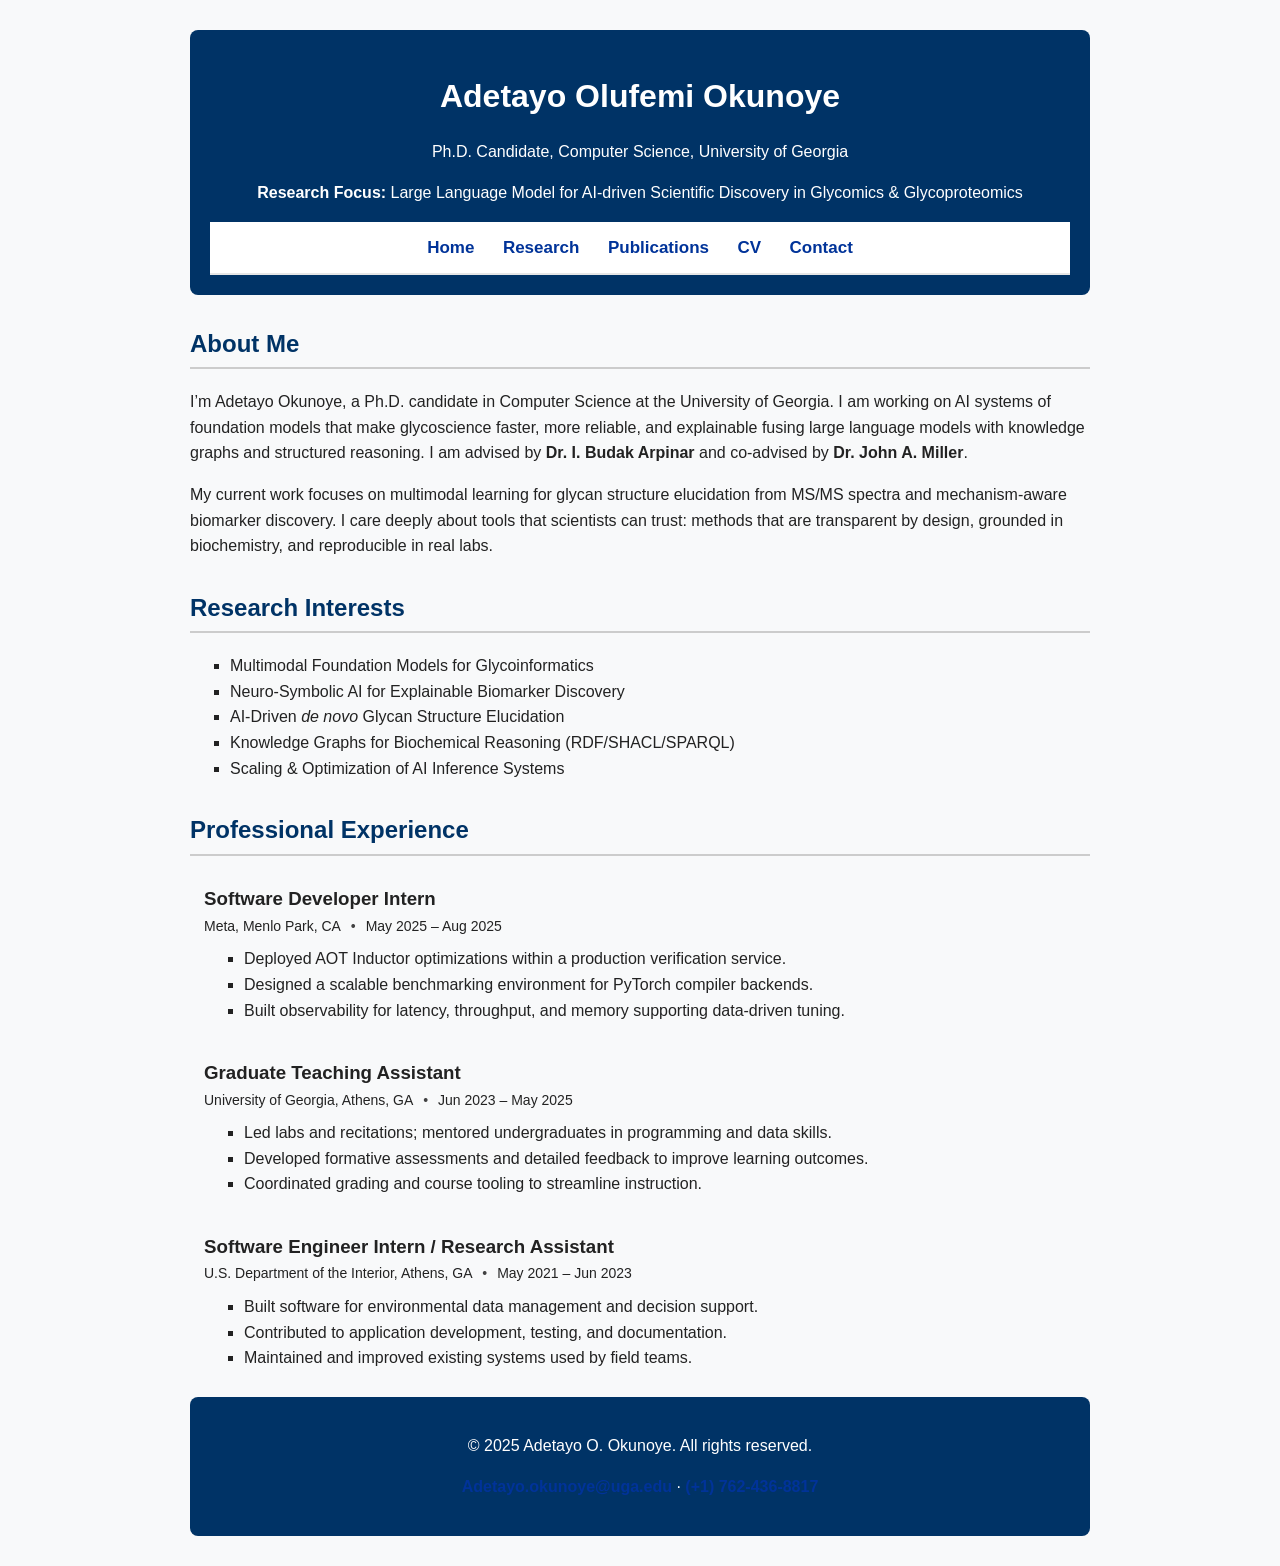
<file: index.html>
<!DOCTYPE html>
<html lang="en">
<head>
  <meta charset="UTF-8" />
  <title>Adetayo O. Okunoye | AI for Glycoscience</title>
  <meta name="viewport" content="width=device-width, initial-scale=1" />
  <meta name="description" content="Adetayo O. Okunoye, Ph.D. candidate at the University of Georgia. Researching neuro-symbolic LLMs for glycomics & glycoproteomics, multimodal AI, and knowledge-grounded discovery." />
  <link rel="stylesheet" href="style.css" />
</head>
<body>

<header class="site-header">
  <div class="header-inner">
    <h1 class="site-title">Adetayo Olufemi Okunoye</h1>
    <p class="site-subtitle">Ph.D. Candidate, Computer Science,  University of Georgia</p>
    <p class="site-focus"><strong>Research Focus:</strong> Large Language Model for AI-driven Scientific Discovery in Glycomics &amp; Glycoproteomics</p>
    <nav class="site-nav" aria-label="Primary">
      <a href="index.html" aria-current="page">Home</a>
      <a href="research.html">Research</a>
      <a href="publications.html">Publications</a>
      <a href="resume.html">CV</a>
      <a href="contact.html">Contact</a>
    </nav>
  </div>
</header>

<main>
  <section id="about" class="section">
    <h2 class="section-title">About Me</h2>
    <div class="about-text">
      <p>
        I’m Adetayo Okunoye, a Ph.D. candidate in Computer Science at the University of Georgia. I am working on
        AI systems of foundation models that make glycoscience faster, more reliable, and explainable
        fusing large language models with knowledge graphs and structured reasoning. I am advised by
        <strong>Dr. I. Budak Arpinar</strong> and co-advised by <strong>Dr. John A. Miller</strong>.
      </p>
      <p>
        My current work focuses on multimodal learning for glycan structure elucidation from MS/MS spectra and
        mechanism-aware biomarker discovery. I care deeply about tools that scientists can trust:
        methods that are transparent by design, grounded in biochemistry, and reproducible in real labs.
      </p>
    </div>
  </section>

  <section id="research" class="section research-interests">
    <h2 class="section-title">Research Interests</h2>
    <ul class="pill-grid" role="list">
      <li class="pill">Multimodal Foundation Models for Glycoinformatics</li>
      <li class="pill">Neuro-Symbolic AI for Explainable Biomarker Discovery</li>
      <li class="pill">AI-Driven <em>de novo</em> Glycan Structure Elucidation</li>
      <li class="pill">Knowledge Graphs for Biochemical Reasoning (RDF/SHACL/SPARQL)</li>
      <li class="pill">Scaling &amp; Optimization of AI Inference Systems</li>
    </ul>
  </section>

  <section id="experience" class="section">
    <h2 class="section-title">Professional Experience</h2>

    <div class="timeline" aria-label="Experience timeline">
      <article class="timeline-item">
        <div class="timeline-marker" aria-hidden="true"></div>
        <div class="timeline-content">
          <h3 class="role">Software Developer Intern</h3>
          <p class="org">Meta, Menlo Park, CA</p>
          <p class="when">May 2025 – Aug 2025</p>
          <ul class="bullets">
            <li>Deployed AOT Inductor optimizations within a production verification service.</li>
            <li>Designed a scalable benchmarking environment for PyTorch compiler backends.</li>
            <li>Built observability for latency, throughput, and memory supporting data-driven tuning.</li>
          </ul>
        </div>
      </article>

      <article class="timeline-item">
        <div class="timeline-marker" aria-hidden="true"></div>
        <div class="timeline-content">
          <h3 class="role">Graduate Teaching Assistant</h3>
          <p class="org">University of Georgia, Athens, GA</p>
          <p class="when">Jun 2023 – May 2025</p>
          <ul class="bullets">
            <li>Led labs and recitations; mentored undergraduates in programming and data skills.</li>
            <li>Developed formative assessments and detailed feedback to improve learning outcomes.</li>
            <li>Coordinated grading and course tooling to streamline instruction.</li>
          </ul>
        </div>
      </article>

      <article class="timeline-item">
        <div class="timeline-marker" aria-hidden="true"></div>
        <div class="timeline-content">
          <h3 class="role">Software Engineer Intern / Research Assistant</h3>
          <p class="org">U.S. Department of the Interior, Athens, GA</p>
          <p class="when">May 2021 – Jun 2023</p>
          <ul class="bullets">
            <li>Built software for environmental data management and decision support.</li>
            <li>Contributed to application development, testing, and documentation.</li>
            <li>Maintained and improved existing systems used by field teams.</li>
          </ul>
        </div>
      </article>
    </div>
  </section>
</main>

<footer class="site-footer">
  <p>&copy; 2025 Adetayo O. Okunoye. All rights reserved.</p>
  <p>
    <a href="mailto:okunoyeadetayo@gmail.com">Adetayo.okunoye@uga.edu</a> ·
    <a href="tel:+17624368817">(+1) 762-436-8817</a>
  </p>
</footer>

</body>
</html>
</file>
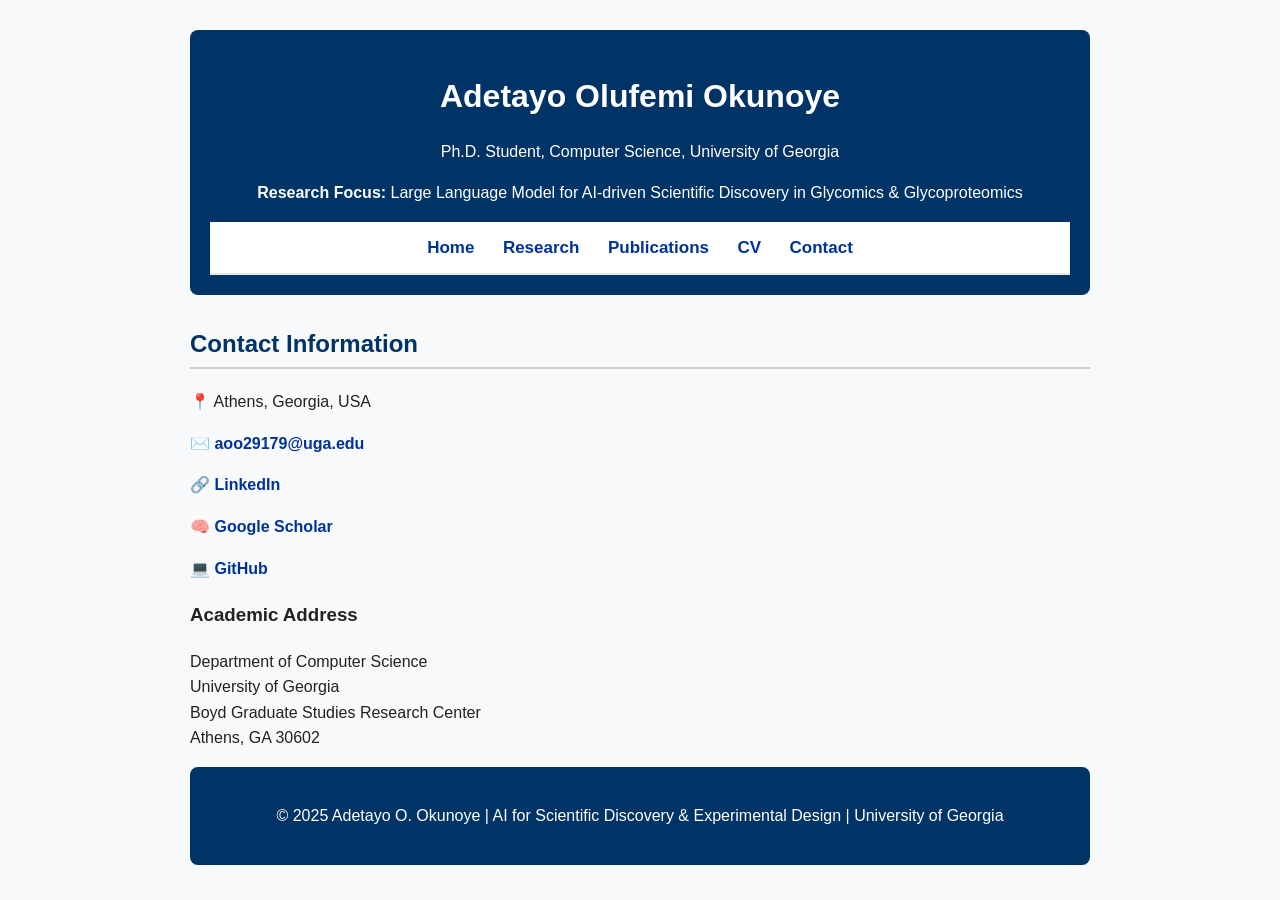
<file: contact.html>
<!DOCTYPE html>
<html lang="en">
<head>
  <meta charset="UTF-8" />
  <title>Adetayo O. Okunoye | AI for Glycoscience</title>
  <meta name="viewport" content="width=device-width, initial-scale=1" />
  <meta name="description" content="Adetayo O. Okunoye, Ph.D. student at the University of Georgia. Researching neuro-symbolic LLMs for glycomics & glycoproteomics, multimodal AI, and knowledge-grounded discovery." />
  <link rel="stylesheet" href="style.css" />
</head>
<body>

<header class="site-header">
  <div class="header-inner">
    <h1 class="site-title">Adetayo Olufemi Okunoye</h1>
    <p class="site-subtitle">Ph.D. Student, Computer Science,  University of Georgia</p>
    <p class="site-focus"><strong>Research Focus:</strong> Large Language Model for AI-driven Scientific Discovery in Glycomics &amp; Glycoproteomics</p>
    <nav class="site-nav" aria-label="Primary">
      <a href="index.html" aria-current="page">Home</a>
      <a href="research.html">Research</a>
      <a href="publications.html">Publications</a>
      <a href="resume.html">CV</a>
      <a href="contact.html">Contact</a>
    </nav>
  </div>
</header>

<section id="contact">
  <h2>Contact Information</h2>
  <p>📍 Athens, Georgia, USA</p>
  <p>✉️ <a href="mailto:aoo29179@uga.edu">aoo29179@uga.edu</a></p>
  <p>🔗 <a href="https://linkedin.com/in/adetayookunoye" target="_blank">LinkedIn</a></p>
  <p>🧠 <a href="https://scholar.google.com/citations?user=Hj3UueAAAAAJ&hl=en&oi=ao" target="_blank">Google Scholar</a></p>
  <p>💻 <a href="https://github.com/adetayookunoye?tab=repositories" target="_blank">GitHub</a></p>
  
  <h3>Academic Address</h3>
  <p>
    Department of Computer Science<br>
    University of Georgia<br>
    Boyd Graduate Studies Research Center<br>
    Athens, GA 30602
  </p>
</section>

<footer>
  <p>© 2025 Adetayo O. Okunoye | AI for Scientific Discovery & Experimental Design | University of Georgia</p>
</footer>

</body>
</html>
</file>
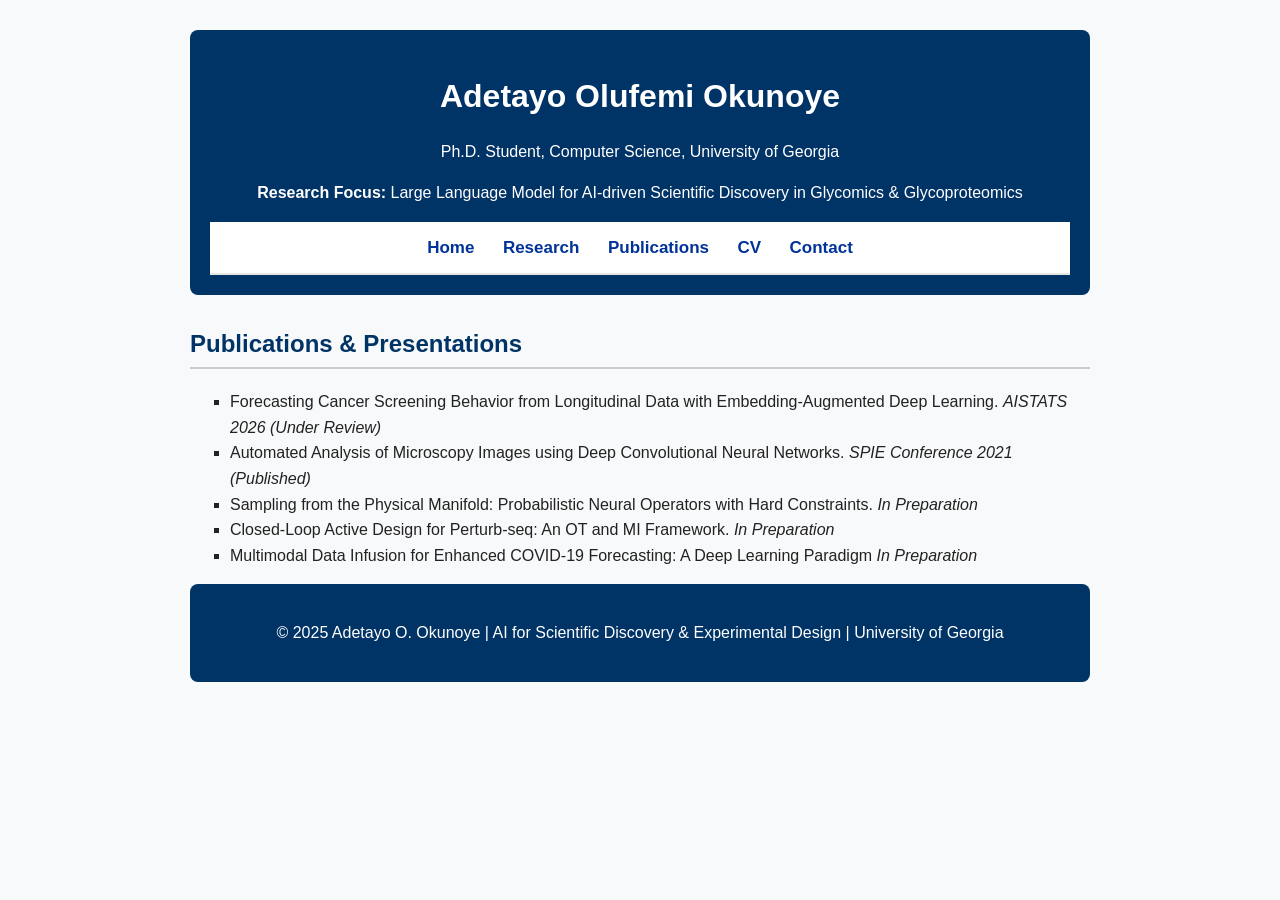
<file: publications.html>
<!DOCTYPE html>
<html lang="en">
<head>
  <meta charset="UTF-8" />
  <title>Adetayo O. Okunoye | AI for Glycoscience</title>
  <meta name="viewport" content="width=device-width, initial-scale=1" />
  <meta name="description" content="Adetayo O. Okunoye, Ph.D. student at the University of Georgia. Researching neuro-symbolic LLMs for glycomics & glycoproteomics, multimodal AI, and knowledge-grounded discovery." />
  <link rel="stylesheet" href="style.css" />
</head>
<body>

<header class="site-header">
  <div class="header-inner">
    <h1 class="site-title">Adetayo Olufemi Okunoye</h1>
    <p class="site-subtitle">Ph.D. Student, Computer Science,  University of Georgia</p>
    <p class="site-focus"><strong>Research Focus:</strong> Large Language Model for AI-driven Scientific Discovery in Glycomics &amp; Glycoproteomics</p>
    <nav class="site-nav" aria-label="Primary">
      <a href="index.html" aria-current="page">Home</a>
      <a href="research.html">Research</a>
      <a href="publications.html">Publications</a>
      <a href="resume.html">CV</a>
      <a href="contact.html">Contact</a>
    </nav>
  </div>
</header>

<section id="publications">
  <h2>Publications & Presentations</h2>
  <ul>
    <li>Forecasting Cancer Screening Behavior from Longitudinal Data with Embedding-Augmented Deep Learning. 
        <em>AISTATS 2026 (Under Review)</em></li>
    <li>Automated Analysis of Microscopy Images using Deep Convolutional Neural Networks. 
        <em>SPIE Conference 2021 (Published)</em></li>
    <li>Sampling from the Physical Manifold: Probabilistic Neural Operators with Hard Constraints. 
        <em>In Preparation</em></li>
    <li>Closed-Loop Active Design for Perturb-seq: An OT and MI Framework. 
        <em>In Preparation</em></li>
    <li>Multimodal Data Infusion for Enhanced COVID-19 Forecasting: A Deep Learning Paradigm 
        <em>In Preparation</em></li>
  </ul>
</section>

<footer>
  <p>© 2025 Adetayo O. Okunoye | AI for Scientific Discovery & Experimental Design | University of Georgia</p>
</footer>

</body>
</html>
</file>
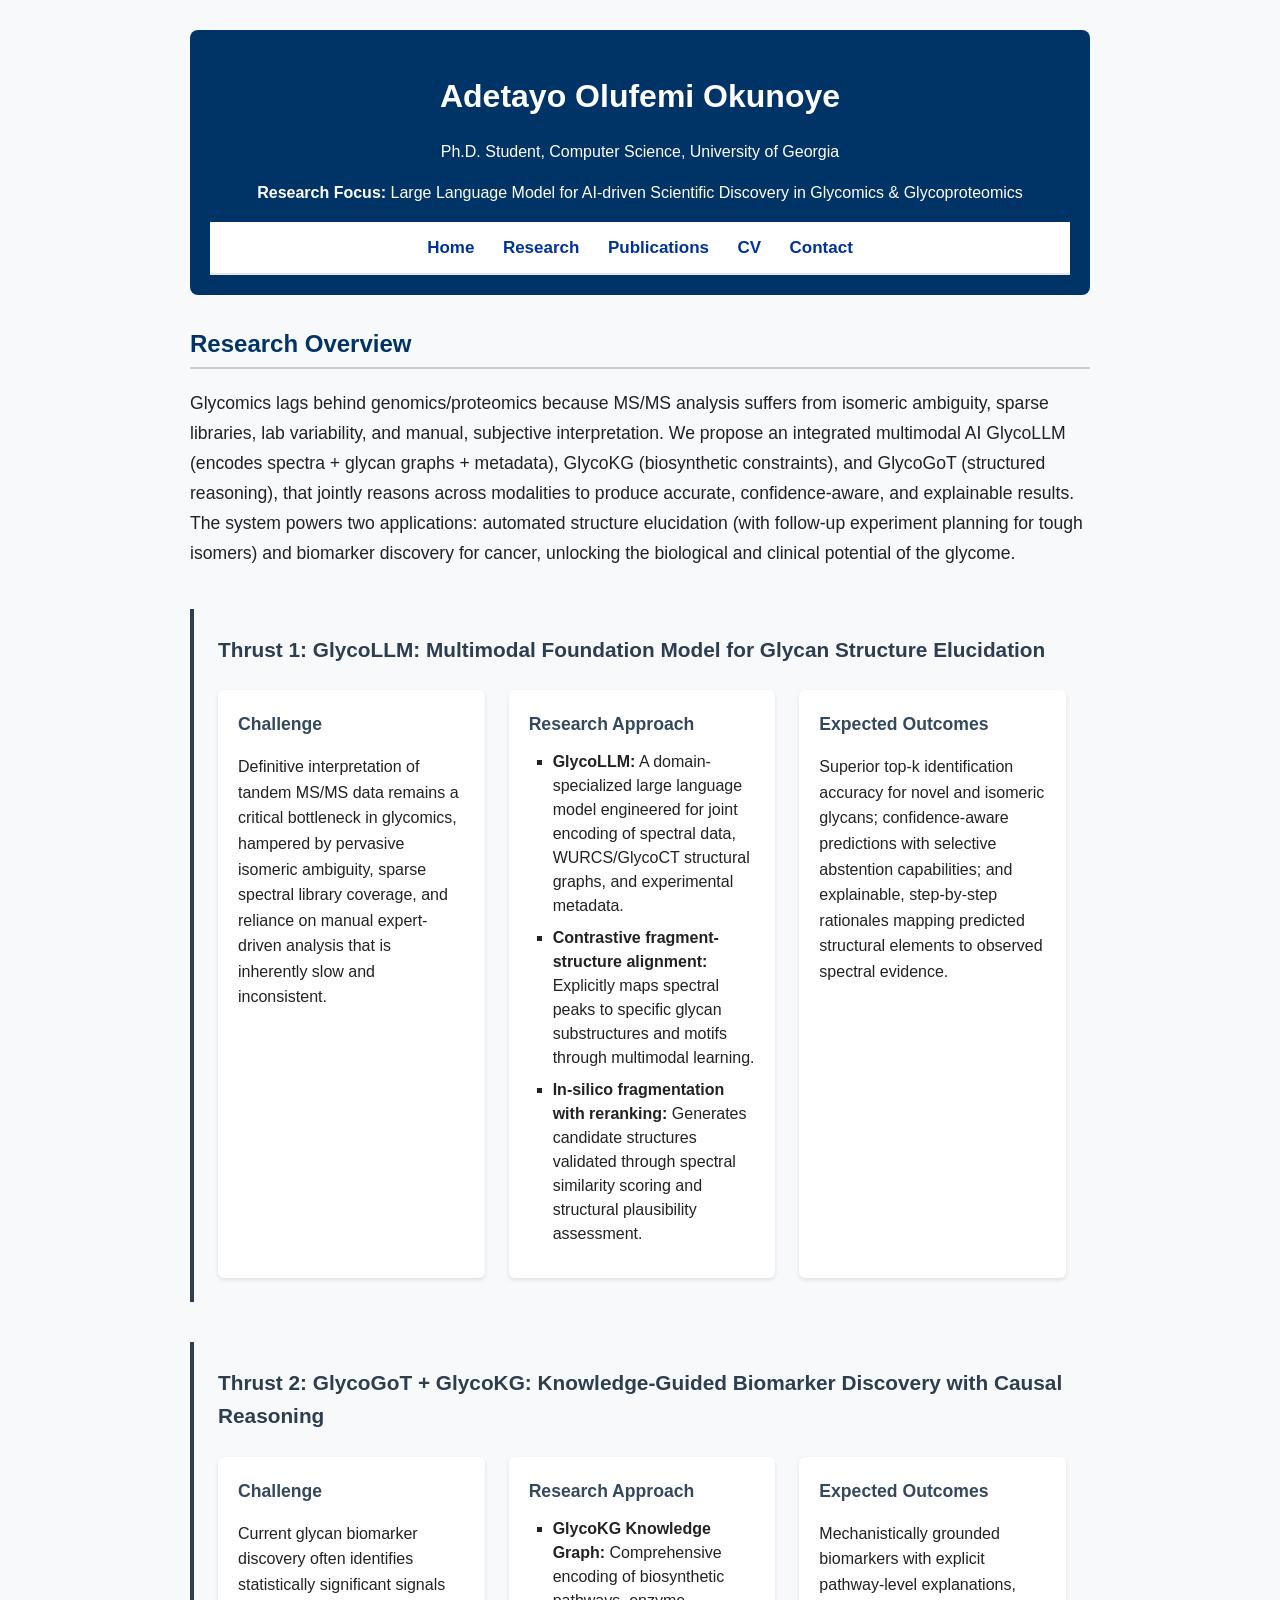
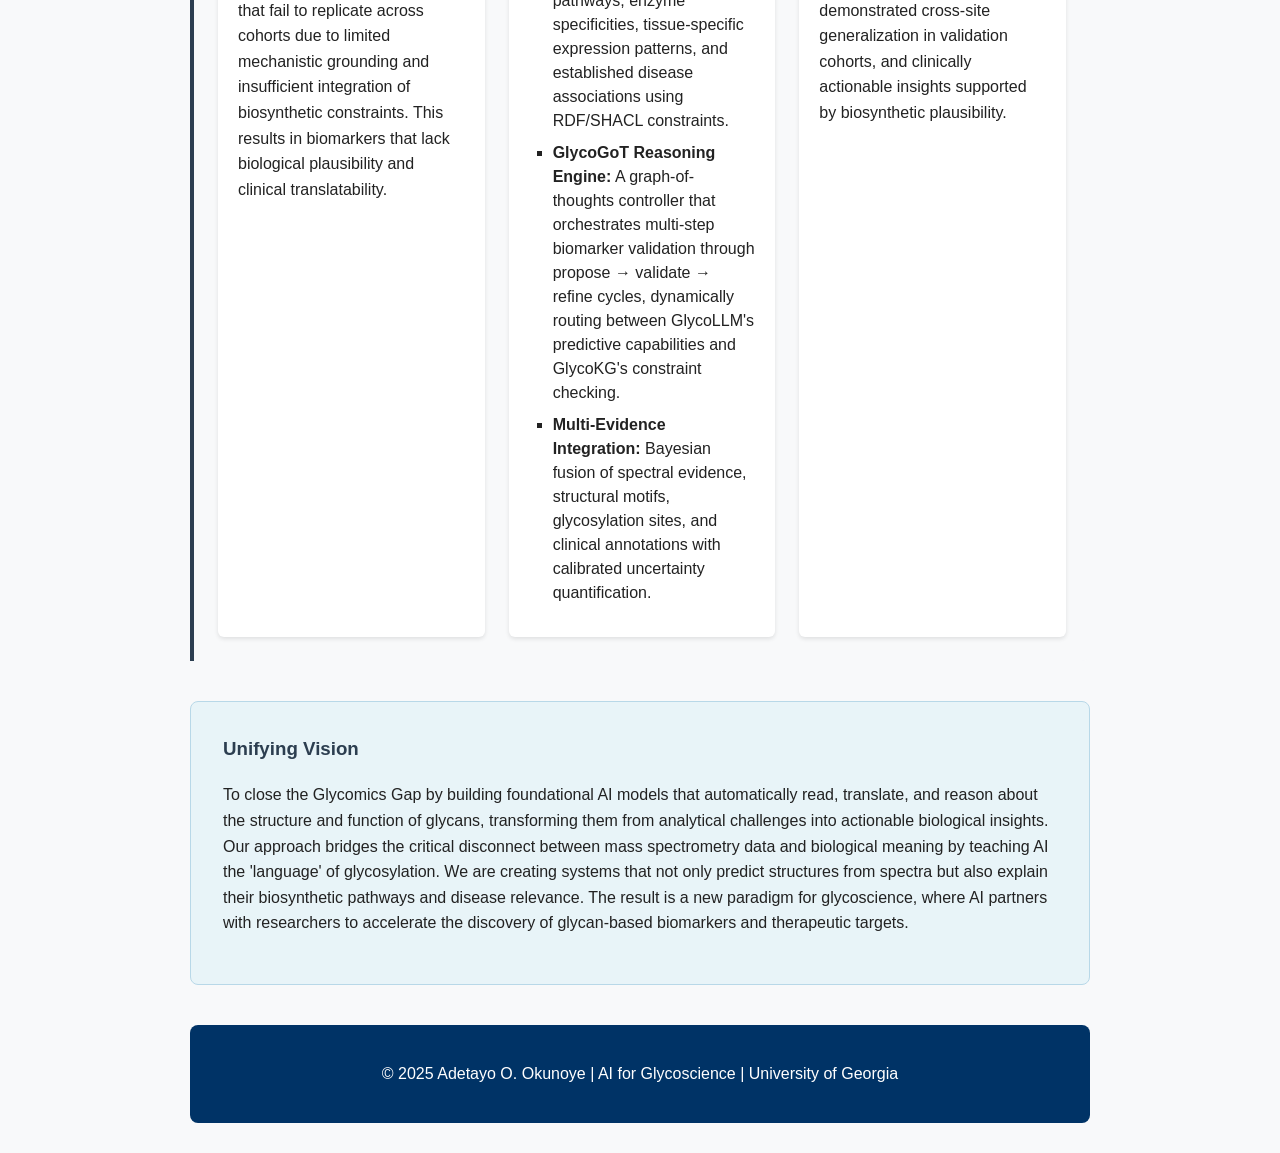
<file: research.html>
<!DOCTYPE html>
<html lang="en">
<head>
  <meta charset="UTF-8" />
  <title>Adetayo O. Okunoye | AI for Glycoscience</title>
  <meta name="viewport" content="width=device-width, initial-scale=1" />
  <meta name="description" content="Adetayo O. Okunoye, Ph.D. student at the University of Georgia. Researching neuro-symbolic LLMs for glycomics & glycoproteomics, multimodal AI, and knowledge-grounded discovery." />
  <link rel="stylesheet" href="style.css" />
</head>
<body>

<header class="site-header">
  <div class="header-inner">
    <h1 class="site-title">Adetayo Olufemi Okunoye</h1>
    <p class="site-subtitle">Ph.D. Student, Computer Science,  University of Georgia</p>
    <p class="site-focus"><strong>Research Focus:</strong> Large Language Model for AI-driven Scientific Discovery in Glycomics &amp; Glycoproteomics</p>
    <nav class="site-nav" aria-label="Primary">
      <a href="index.html" aria-current="page">Home</a>
      <a href="research.html">Research</a>
      <a href="publications.html">Publications</a>
      <a href="resume.html">CV</a>
      <a href="contact.html">Contact</a>
    </nav>
  </div>
</header>

<section id="overview">
  <h2>Research Overview</h2>

  <div class="research-intro">
    <p>
      Glycomics lags behind genomics/proteomics because MS/MS analysis suffers from isomeric ambiguity, 
      sparse libraries, lab variability, and manual, subjective interpretation. We propose an integrated multimodal 
      AI GlycoLLM (encodes spectra + glycan graphs + metadata), GlycoKG (biosynthetic constraints), 
      and GlycoGoT (structured reasoning), that jointly reasons across modalities to produce accurate, 
      confidence-aware, and explainable results. The system powers two applications: automated structure 
      elucidation (with follow-up experiment planning for tough isomers) and biomarker discovery for cancer, 
      unlocking the biological and clinical potential of the glycome.
    </p>
  </div>

  <div class="research-thrusts">
    <div class="thrust">
      <h3>Thrust 1: GlycoLLM: Multimodal Foundation Model for Glycan Structure Elucidation</h3>
      <div class="thrust-content">
          <div class="problem-statement">
              <h4>Challenge</h4>
              <p>
                  Definitive interpretation of tandem MS/MS data remains a critical bottleneck in glycomics, 
                  hampered by pervasive isomeric ambiguity, sparse spectral library coverage, and reliance 
                  on manual expert-driven analysis that is inherently slow and inconsistent.
              </p>
          </div>
      
          <div class="approach">
              <h4>Research Approach</h4>
              <ul>
                  <li><b>GlycoLLM:</b> A domain-specialized large language model engineered for joint encoding of spectral data, WURCS/GlycoCT structural graphs, and experimental metadata.</li>
                  <li><b>Contrastive fragment-structure alignment:</b> Explicitly maps spectral peaks to specific glycan substructures and motifs through multimodal learning.</li>
                  <li><b>In-silico fragmentation with reranking:</b> Generates candidate structures validated through spectral similarity scoring and structural plausibility assessment.</li>
              </ul>
          </div>
      
          <div class="applications">
              <h4>Expected Outcomes</h4>
              <p>
                  Superior top-k identification accuracy for novel and isomeric glycans; confidence-aware 
                  predictions with selective abstention capabilities; and explainable, step-by-step rationales 
                  mapping predicted structural elements to observed spectral evidence.
              </p>
          </div>
      </div>
    </div>

    <div class="thrust">
        <h3>Thrust 2: GlycoGoT + GlycoKG: Knowledge-Guided Biomarker Discovery with Causal Reasoning</h3>
        <div class="thrust-content">
            <div class="problem-statement">
                <h4>Challenge</h4>
                <p>
                    Current glycan biomarker discovery often identifies statistically significant signals that fail to replicate 
                    across cohorts due to limited mechanistic grounding and insufficient integration of biosynthetic constraints. 
                    This results in biomarkers that lack biological plausibility and clinical translatability.
                </p>
            </div>
        
            <div class="approach">
                <h4>Research Approach</h4>
                <ul>
                    <li><b>GlycoKG Knowledge Graph:</b> Comprehensive encoding of biosynthetic pathways, enzyme specificities, 
                        tissue-specific expression patterns, and established disease associations using RDF/SHACL constraints.</li>
                    <li><b>GlycoGoT Reasoning Engine:</b> A graph-of-thoughts controller that orchestrates multi-step biomarker 
                        validation through propose → validate → refine cycles, dynamically routing between GlycoLLM's predictive 
                        capabilities and GlycoKG's constraint checking.</li>
                    <li><b>Multi-Evidence Integration:</b> Bayesian fusion of spectral evidence, structural motifs, glycosylation 
                        sites, and clinical annotations with calibrated uncertainty quantification.</li>
                </ul>
            </div>
        
            <div class="applications">
                <h4>Expected Outcomes</h4>
                <p>
                    Mechanistically grounded biomarkers with explicit pathway-level explanations, demonstrated cross-site 
                    generalization in validation cohorts, and clinically actionable insights supported by biosynthetic plausibility.
                </p>
            </div>
        </div>
  </div>

  <div class="research-synthesis">
    <h3>Unifying Vision</h3>
    <p>
      To close the Glycomics Gap by building foundational AI models that automatically read, translate, and reason about 
      the structure and function of glycans, transforming them from analytical challenges into actionable 
      biological insights. Our approach bridges the critical disconnect between mass spectrometry data and biological 
      meaning by teaching AI the 'language' of glycosylation. We are creating systems that not only predict structures 
      from spectra but also explain their biosynthetic pathways and disease relevance. The result is a new paradigm for 
      glycoscience, where AI partners with researchers to accelerate the discovery of glycan-based biomarkers and 
      therapeutic targets.
    </p>
  </div>
</section>

<footer>
  <p>© 2025 Adetayo O. Okunoye | AI for Glycoscience | University of Georgia</p>
</footer>

</body>
</html>
</file>
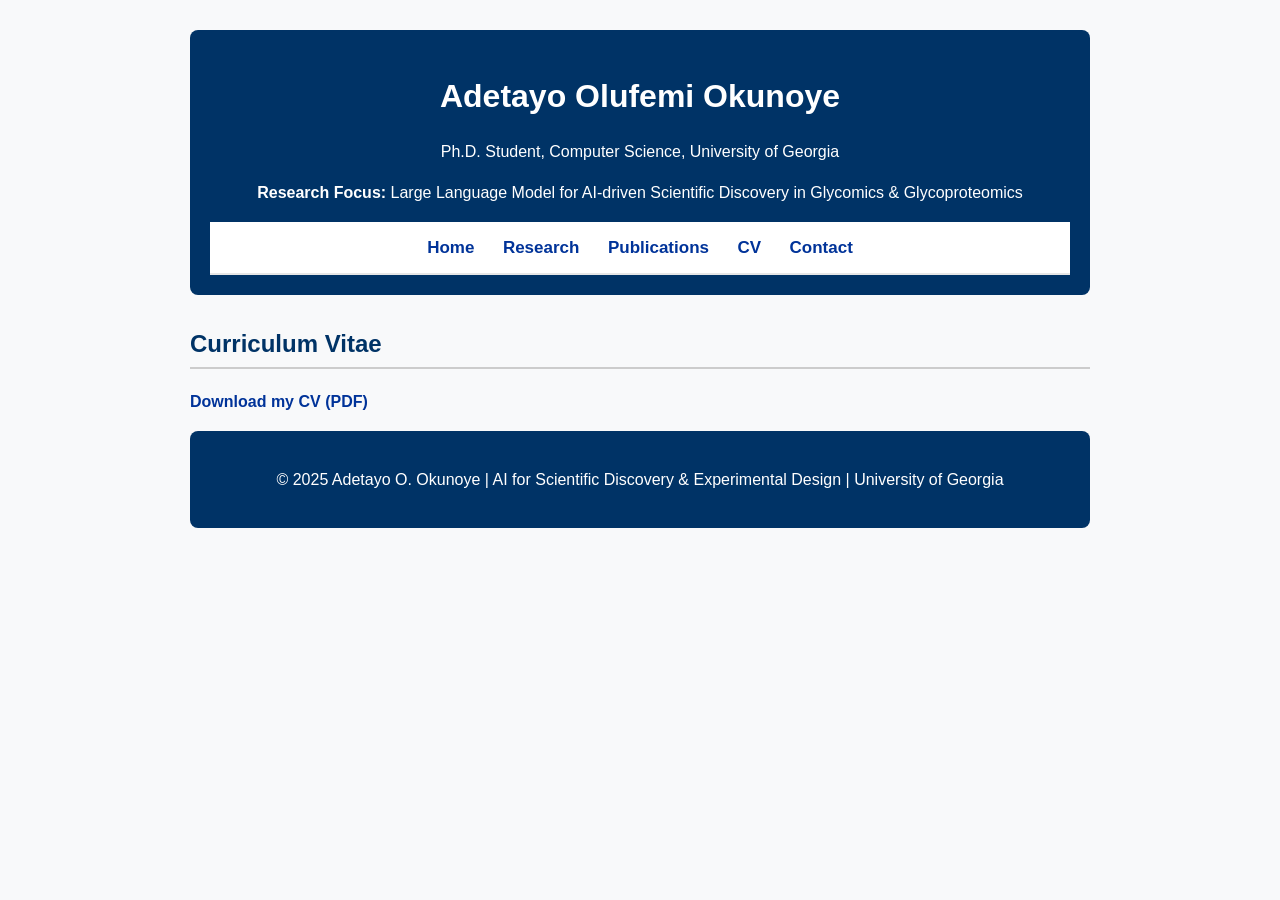
<file: resume.html>
<!DOCTYPE html>
<html lang="en">
<head>
  <meta charset="UTF-8" />
  <title>Adetayo O. Okunoye | AI for Glycoscience</title>
  <meta name="viewport" content="width=device-width, initial-scale=1" />
  <meta name="description" content="Adetayo O. Okunoye, Ph.D. student at the University of Georgia. Researching neuro-symbolic LLMs for glycomics & glycoproteomics, multimodal AI, and knowledge-grounded discovery." />
  <link rel="stylesheet" href="style.css" />
</head>
<body>

<header class="site-header">
  <div class="header-inner">
    <h1 class="site-title">Adetayo Olufemi Okunoye</h1>
    <p class="site-subtitle">Ph.D. Student, Computer Science,  University of Georgia</p>
    <p class="site-focus"><strong>Research Focus:</strong> Large Language Model for AI-driven Scientific Discovery in Glycomics &amp; Glycoproteomics</p>
    <nav class="site-nav" aria-label="Primary">
      <a href="index.html" aria-current="page">Home</a>
      <a href="research.html">Research</a>
      <a href="publications.html">Publications</a>
      <a href="resume.html">CV</a>
      <a href="contact.html">Contact</a>
    </nav>
  </div>
</header>

<section id="cv">
  <h2>Curriculum Vitae</h2>
  <p><a href="Adetayo_Okunoye_CV.pdf" target="_blank">Download my CV (PDF)</a></p>
</section>

<footer>
  <p>© 2025 Adetayo O. Okunoye | AI for Scientific Discovery & Experimental Design | University of Georgia</p>
</footer>

</body>
</html>
</file>
<file: style.css>
body {
  font-family: 'Segoe UI', Arial, sans-serif;
  max-width: 900px;
  margin: 0 auto;
  padding: 30px;
  line-height: 1.6;
  color: #222;
  background: #f8f9fa;
}
header, footer {
  text-align: center;
  background: #003366;
  color: #fff;
  padding: 20px;
  border-radius: 8px;
}
h1 { font-size: 2em; margin-bottom: 0; }
h2 { color: #003366; border-bottom: 2px solid #ccc; padding-bottom: 4px; }
a {
  color: #003399;          /* Deep blue for visibility */
  text-decoration: none;   /* Removes the underline */
  font-weight: 600;        /* Slightly bold for clarity */
}

a:hover {
  color: #0055ff;          /* Brighter blue on hover */
  text-decoration: underline;
}
nav a {
  color: #003399 !important;       /* Deep blue visible on white background */
  text-decoration: none;
  font-weight: 600;
  margin: 0 12px;
  font-size: 17px;
}

nav a:hover {
  color: #cc0000 !important;       /* Red hover color */
  text-decoration: underline;
}

nav {
  background-color: #ffffff;       /* White background */
  padding: 12px;
  text-align: center;
  border-bottom: 2px solid #e6e6e6;
}


section { margin-top: 30px; }
ul { list-style-type: square; }

.research-intro {
  margin-bottom: 2.5rem;
  font-size: 1.1em;
  line-height: 1.7;
}

.research-thrusts {
  display: grid;
  gap: 2.5rem;
  margin-bottom: 2.5rem;
}

.thrust {
  background: #f8f9fa;
  border-left: 4px solid #2c3e50;
  padding: 1.5rem;
  border-radius: 0 8px 8px 0;
}

.thrust h3 {
  color: #2c3e50;
  margin-top: 0;
  margin-bottom: 1.5rem;
  font-size: 1.3em;
}

.thrust-content {
  display: grid;
  gap: 1.5rem;
}

.problem-statement, .approach, .applications {
  background: white;
  padding: 1.25rem;
  border-radius: 6px;
  box-shadow: 0 2px 4px rgba(0,0,0,0.1);
}

.problem-statement h4, .approach h4, .applications h4 {
  color: #34495e;
  margin-top: 0;
  margin-bottom: 0.75rem;
  font-size: 1.1em;
}

.approach ul {
  margin: 0.75rem 0;
  padding-left: 1.5rem;
}

.approach li {
  margin-bottom: 0.5rem;
  line-height: 1.5;
}

.approach strong {
  color: #2c3e50;
}

.research-synthesis {
  background: #e8f4f8;
  padding: 2rem;
  border-radius: 8px;
  border: 1px solid #b8d8e8;
}

.research-synthesis h3 {
  color: #2c3e50;
  margin-top: 0;
}

/* Responsive design */
@media (min-width: 768px) {
  .thrust-content {
    grid-template-columns: 1fr 1fr;
    grid-template-areas: 
      "problem approach"
      "applications applications";
  }
  
  .problem-statement {
    grid-area: problem;
  }
  
  .approach {
    grid-area: approach;
  }
  
  .applications {
    grid-area: applications;
  }
}

@media (min-width: 1024px) {
  .thrust-content {
    grid-template-columns: 1fr 1fr 1fr;
    grid-template-areas: "problem approach applications";
  }
}

/* --- Tighten role / org / date spacing in the timeline --- */
.timeline-item { margin: 14px 0; }              /* slightly tighter between items */

.timeline-content { padding: 12px 14px; }       /* trim padding a bit */
.timeline-content .role {
  margin: 0 0 2px 0; 
  line-height: 1.25;
}

/* Make org + when sit on a single line with a small separator */
.timeline-content p { margin: 0; }              /* remove default paragraph gaps */
.timeline-content .org,
.timeline-content .when {
  display: inline; 
  color: var(--muted);
  font-size: 14px; 
}
.timeline-content .org::after {
  content: " • ";
  margin: 0 6px;
  opacity: 0.85;
}

/* Small gap before bullets only */
.timeline-content .bullets { 
  margin: 8px 0 0 0; 
}
</file>
